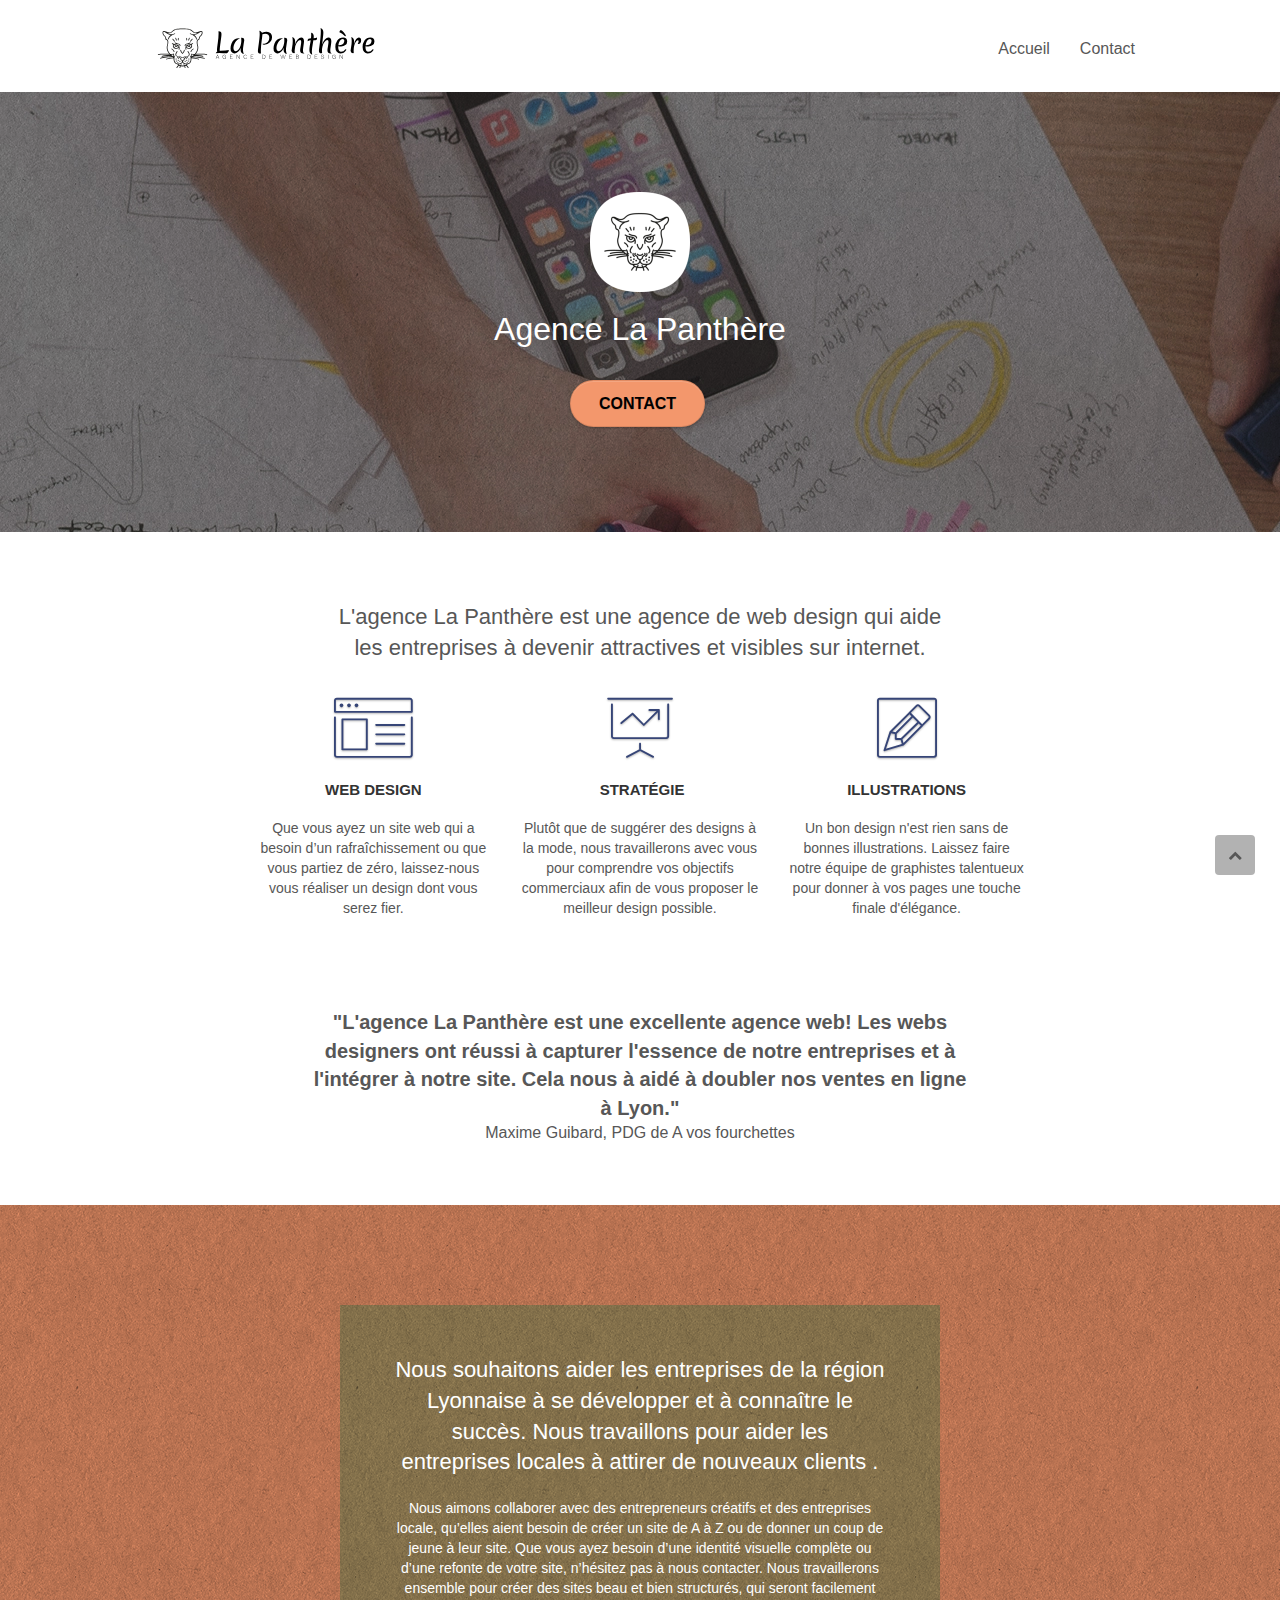
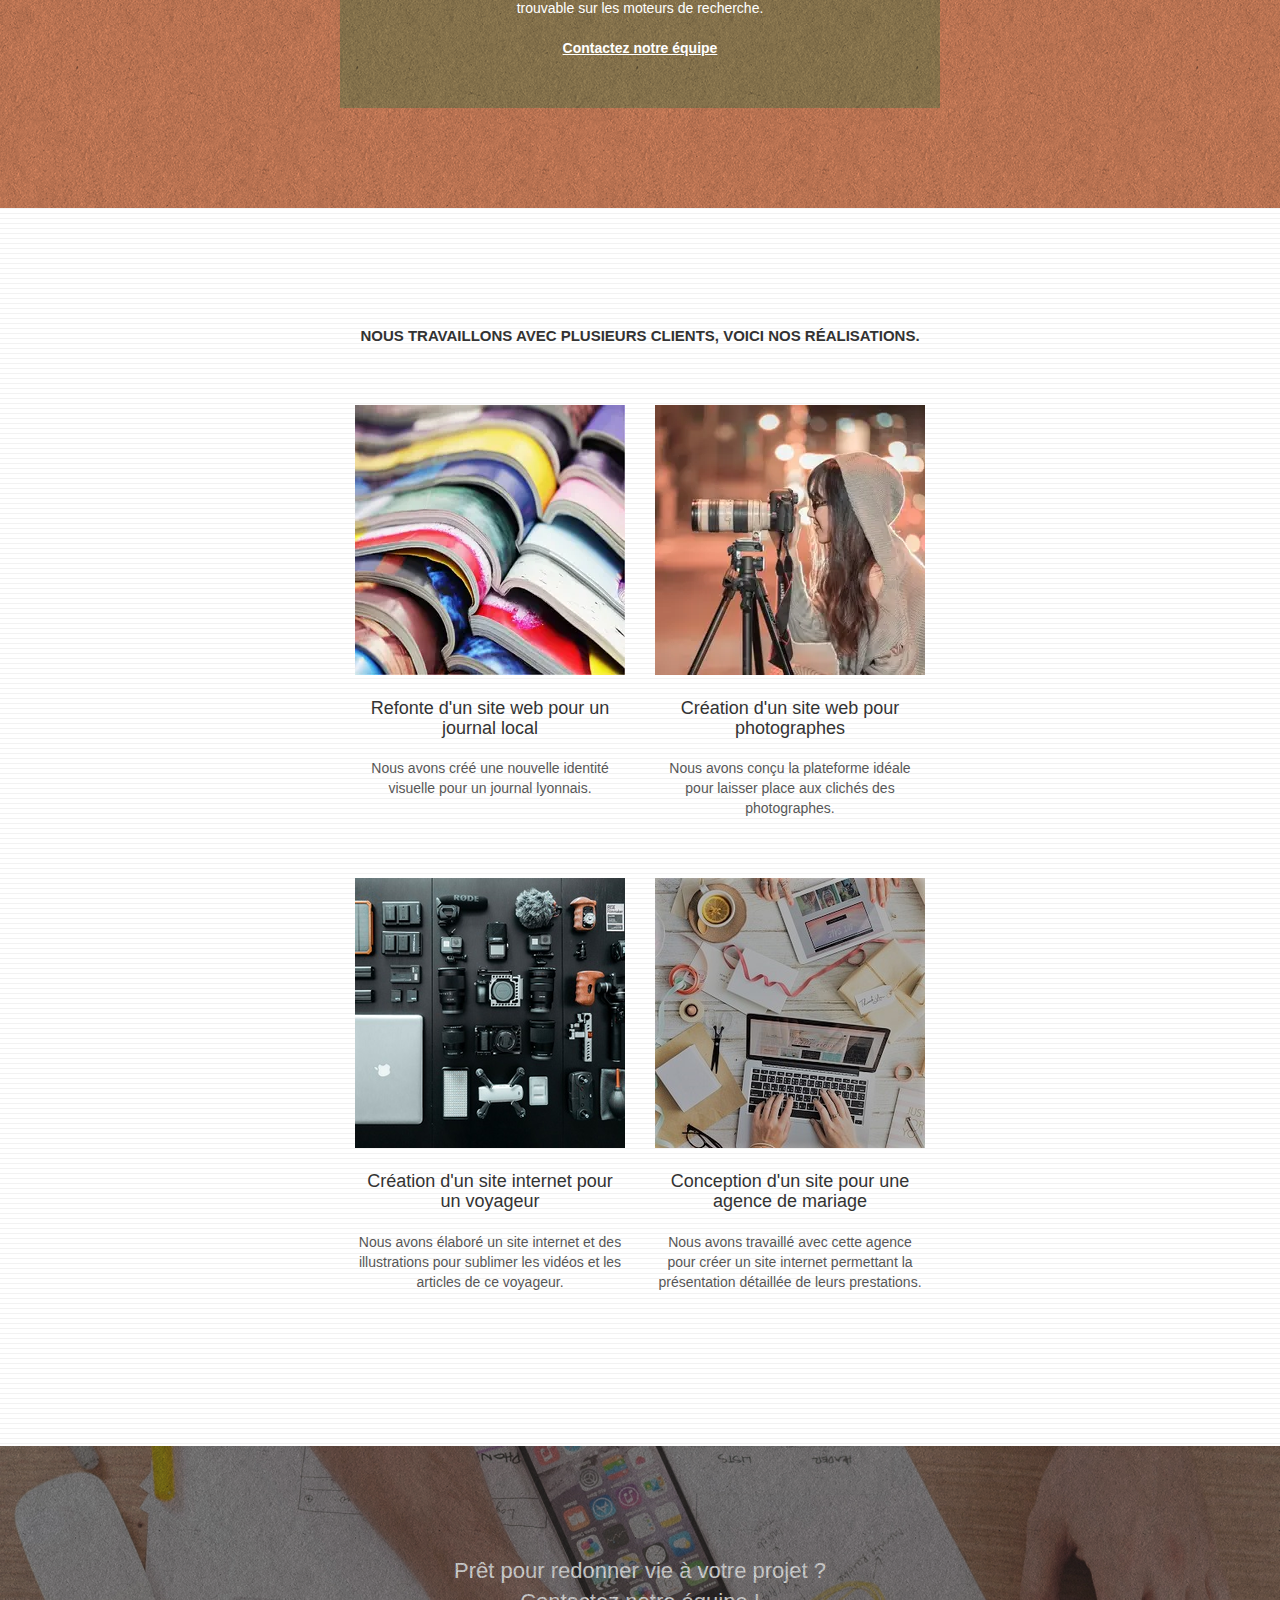
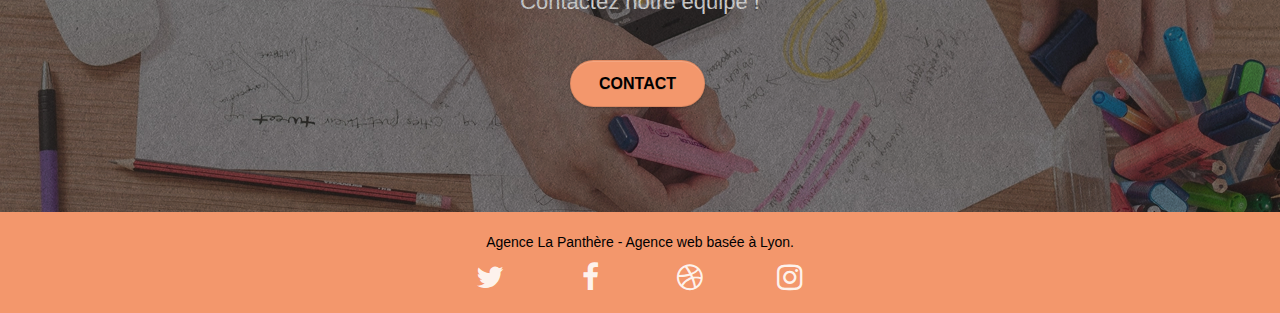
<file: index.html>
<!doctype html>
<html lang="fr">

<head>
	<meta charset="utf-8">
	<meta name="description"
		content="Agence de web design La Panthère située à Lyon. Faites appel à nos services pour améliorer votre attractivité et votre référencement sur Internet. Besoin d'infos: contact@agencelapanthere.com">
	<meta name="viewport" content="width=device-width, initial-scale=1.0, viewport-fit=cover">
	<link rel="shortcut icon" type="image/png" href="favicon.png">
	<meta name="robots" content="index,follow">

	<link rel="stylesheet" type="text/css" href="./css/bootstrap.min.css">
	<link rel="stylesheet" type="text/css" href="style.min.css">
	<link rel="stylesheet" type="text/css" href="./css/font-awesome.min.css">
	<link rel="stylesheet" type="text/css" href="./css/et-line.min.css">



	<script src="./js/jquery-2.1.0.min.js" defer></script>
	<script src="./js/bootstrap.min.js" defer></script>
	<script src="./js/blocs.min.js" defer></script>
	<script src="./js/jquery.touchSwipe.min.js" defer></script>

	<title>La Panthère, agence de web design à Lyon</title>


	<!-- Analytics -->

	<!-- Analytics END -->

</head>

<body>
	<!-- Principal conteneur -->
	<div class="page-container">

		<!-- bloc-0 -->
		<div class="bloc bgc-white l-bloc " id="bloc-0">
			<div class="container bloc-sm">

				<nav class="navbar row">
					<div class="navbar-header">
						<a class="navbar-brand" href="index.html"><img src="img/agence-la-panthere-monochrome.svg"
								alt="logo de l'agence en monochrome" height="40" width="250"></a>
						<button id="nav-toggle" type="button" class="ui-navbar-toggle navbar-toggle"
							data-toggle="collapse" data-target=".navbar-1">
							<span class="sr-only">Toggle navigation</span><span class="icon-bar"></span><span
								class="icon-bar"></span><span class="icon-bar"></span>
						</button>
					</div>
					<div class="collapse navbar-collapse navbar-1 special-dropdown-nav">
						<ul class="site-navigation nav navbar-nav">
							<li>
								<a href="index.html">Accueil</a>
							</li>
							<li>
							</li>
							<li>
								<a href="contact.html">Contact</a>
							</li>
						</ul>
					</div>
				</nav>
			</div>
		</div>
		<!-- bloc-0 END -->

		<!-- bloc-1-presentation -->
		<div class="bloc bgc-dark-slate-blue bg-banniere d-bloc bg-t-edge bloc-bg-texture texture-paper b-parallax"
			id="bloc-1-hero">
			<div class="container bloc-lg">
				<div class="row tight-width-whitespace">
					<div class="col-sm-12">
						<img src="img/logo.webp" class="center-block image-resize-mode" width="100" height="100"
							alt="logo de l'agence">
						<h1 class="text-center hero-bloc-text tc-white">
							Agence La Panthère
						</h1>
						<div class="text-center">
							<a href="contact.html" class="btn btn-lg btn-clean btn-rd cta-hero btn-atomic-tangerine"
								id="cta-hero">Contact</a>
						</div>
					</div>
				</div>
			</div>
		</div>
		<!-- bloc-1-presentation END -->

		<!-- bloc-2-services -->
		<div class="bloc bgc-white l-bloc" id="bloc-2-services">
			<div class="container bloc-md">
				<div class="row">
					<div class="col-sm-12 text-center">
						<h2>L'agence La Panthère est une agence de web design qui aide <br>les entreprises à devenir
							attractives et visibles sur internet. <br></h2>
					</div>
				</div>
				<div class="row voffset-lg med-width-whitespace">
					<div class="col-sm-4">
						<div class="text-center">
							<span class="et-icon-browser sm-shadow icon-dark-slate-blue icons icon-lg"></span>
						</div>
						<h3 class="mg-md text-center">
							Web design
						</h3>
						<p class="text-center ">
							Que vous ayez un site web qui a besoin d&rsquo;un rafraîchissement ou que vous partiez de
							zéro, laissez-nous vous réaliser un design dont vous serez fier.
						</p>
					</div>
					<div class="col-sm-4">
						<div class="text-center">
							<span class="et-icon-presentation sm-shadow icon-dark-slate-blue icons icon-lg"></span>
						</div>
						<h3 class="mg-md text-center">
							&nbsp;Stratégie
						</h3>
						<p class="text-center ">
							Plutôt que de suggérer des designs à la mode, nous travaillerons avec vous pour comprendre
							vos objectifs commerciaux afin de vous proposer le meilleur design possible.<br>
						</p>
					</div>
					<div class="col-sm-4">
						<div class="text-center">
							<span class="et-icon-edit sm-shadow icon-dark-slate-blue icons icon-lg"></span>
						</div>
						<h3 class="mg-md text-center">
							Illustrations
						</h3>
						<p class="text-center ">
							Un bon design n'est rien sans de bonnes illustrations. Laissez faire notre équipe de
							graphistes talentueux pour donner à vos pages une touche finale d'élégance.
						</p>
					</div>
				</div>
				<div class="row voffset-lg voffset">
					<div class="col-xs-12 col-md-8 col-md-offset-2 text-center">
						<p class="citation"><span>"L'agence La Panthère est une excellente agence web!
								Les webs designers ont réussi à capturer l'essence de notre entreprises
								et à l'intégrer à notre site. Cela nous à aidé à doubler nos ventes en ligne à
								Lyon."</span><br>
							Maxime Guibard, PDG de A vos fourchettes
						</p>

					</div>
				</div>
			</div>
		</div>
		<!-- bloc-2-services END -->

		<!-- bloc-3-what-i-do -->
		<div class="bloc tc-white bgc-atomic-tangerine bg-presentation d-bloc bloc-bg-texture texture-paper b-parallax"
			id="bloc-3-what-i-do">
			<div class="container bloc-lg">
				<div class="row tight-width-whitespace black-background">
					<div class="col-sm-12">
						<h2 class="mg-md text-center tc-white">
							Nous souhaitons aider les entreprises de la région Lyonnaise à se développer et à connaître
							le succès. Nous travaillons pour aider les entreprises locales à attirer de nouveaux clients
							.<br>
						</h2>
						<p class="text-center tc-white">
							Nous aimons collaborer avec des entrepreneurs créatifs et des entreprises locale, qu’elles
							aient besoin de créer un site de A à Z ou de donner un coup de jeune à leur site. Que vous
							ayez besoin d’une identité visuelle complète ou d’une refonte de votre site, n’hésitez pas à
							nous contacter. Nous travaillerons ensemble pour créer des sites beau et bien structurés,
							qui seront facilement trouvable sur les moteurs de recherche. <br><br><a
								class="ltc-white bold-link" href="contact.html">Contactez notre équipe</a><br>
						</p>
					</div>
				</div>
			</div>
		</div>
		<!-- bloc-3-what-i-do END -->

		<!-- bloc-4-portfolio -->
		<div class="bloc bgc-white bg-lines-h2-bg bg-repeat l-bloc" id="bloc-4-portfolio">
			<div class="container bloc-lg">
				<div class="row">
					<div class="col-sm-12 text-center">
						<h3>Nous travaillons avec plusieurs clients, voici nos réalisations.</h3>
					</div>
				</div>
				<div class="row tight-width-whitespace portfolio-row">
					<div class="col-sm-6">
						<a href="#" data-lightbox="img/1.webp" data-gallery-id="gallery-1"
							data-caption="Refonte d'un site web pour un journal local" data-frame="snapshot-lb"><img
								src="img/1.webp" alt="refonte site web journal" class="img-responsive portfolio-thumb"
								width="270" height="270"></a>
						<h4 class="mg-md text-center">
							Refonte d'un site web pour un journal local
						</h4>
						<p class="text-center">
							Nous avons créé une nouvelle identité visuelle pour un journal lyonnais.
						</p>
					</div>
					<div class="col-sm-6">
						<a href="#" data-lightbox="img/2.webp" data-gallery-id="gallery-1"
							data-caption="Création d'un site web pour photographes" data-frame="snapshot-lb"><img
								src="img/2.webp" class="img-responsive portfolio-thumb"
								alt="Création d'un site web pour photographes" width="270" height="270"></a>
						<h4 class="mg-md text-center">
							Création d'un site web pour photographes
						</h4>
						<p class="text-center">
							Nous avons conçu la plateforme idéale pour laisser place aux clichés des photographes.
						</p>
					</div>
				</div>
				<div class="row tight-width-whitespace portfolio-row">
					<div class="col-sm-6">
						<a href="#" data-lightbox="img/3.webp" data-gallery-id="gallery-1"
							data-caption="Création d'un site internet pour un voyageur" data-frame="snapshot-lb"><img
								src="img/3.webp" class="img-responsive portfolio-thumb"
								alt="Création d'un site web pour voyageur" width="270" height="270"></a>
						<h4 class="mg-md text-center">
							Création d'un site internet pour un voyageur
						</h4>
						<p class="text-center">
							Nous avons élaboré un site internet et des illustrations pour sublimer les vidéos et les
							articles de ce voyageur.
						</p>
					</div>
					<div class="col-sm-6">
						<a href="#" data-lightbox="img/4.webp" data-gallery-id="gallery-1"
							data-caption="Conception d'un site pour une agence de mariage" data-frame="snapshot-lb"><img
								src="img/4.webp" class="img-responsive portfolio-thumb"
								alt="Création d'un site web pour agence de mariage" width="270" height="270"></a>
						<h4 class="mg-md text-center">
							Conception d'un site pour une agence de mariage
						</h4>
						<p class="text-center">
							Nous avons travaillé avec cette agence pour créer un site internet permettant la
							présentation détaillée de leurs prestations.
						</p>
					</div>
				</div>
			</div>
		</div>
		<!-- bloc-4-portfolio END -->

		<!-- bloc-5-cta -->
		<div class="bloc bgc-dark-slate-blue bg-banniere d-bloc bloc-bg-texture texture-paper" id="bloc-5-cta">
			<div class="container bloc-lg">
				<div class="row">
					<h2 class="mg-md text-center tc-white">
						Prêt pour redonner vie à votre projet ?<br>Contactez notre équipe !
					</h2>
					<div class="col-sm-12 text-center">
						<a href="contact.html"
							class="btn btn-atomic-tangerine btn-clean btn-rd btn-lg cta-hero">Contact</a>
					</div>
				</div>
			</div>
		</div>
		<!-- bloc-5-cta END -->

		<!-- ScrollToTop Button -->
		<a class="bloc-button btn btn-d scrollToTop" role="button" aria-label="Back to top" tabindex="0" onclick="scrollToTarget('1')"><span
				class="fa fa-chevron-up"></span></a>
		<!-- ScrollToTop Button END-->

		<!-- Footer - bloc-8 -->
		<div class="bloc bgc-atomic-tangerine d-bloc" id="bloc-8">
			<div class="container bloc-sm">
				<div class="row">
					<div class="col-sm-12">
						<p class="text-center black">
							Agence La Panthère - Agence web basée à Lyon.<br>
						</p>
						<div class="row row-no-gutters social">
							<div class="col-sm-3">
								<div class="text-center">
									<a class="social" aria-label="Twitter" href="index.html"><span class="fa fa-twitter icon-md"></span></a>
								</div>
							</div>
							<div class="col-sm-3">
								<div class="text-center">
									<a class="social" aria-label="Facebook" href="index.html"><span class="fa fa-facebook icon-md"></span></a>
								</div>
							</div>
							<div class="col-sm-3">
								<div class="text-center">
									<a class="social" aria-label="Dribbble" href="index.html"><span class="fa fa-dribbble icon-md"></span></a>
								</div>
							</div>
							<div class="col-sm-3">
								<div class="text-center">
									<a class="social" aria-label="Instagram" href="index.html"><span
											class="fa fa-instagram icon-md"></span></a>
								</div>
							</div>
						</div>
					</div>
				</div>
			</div>
		</div>
		<!-- Footer - bloc-8 END -->

	</div>
	<!-- Principal conteneur END -->


</body>

</html>
</file>
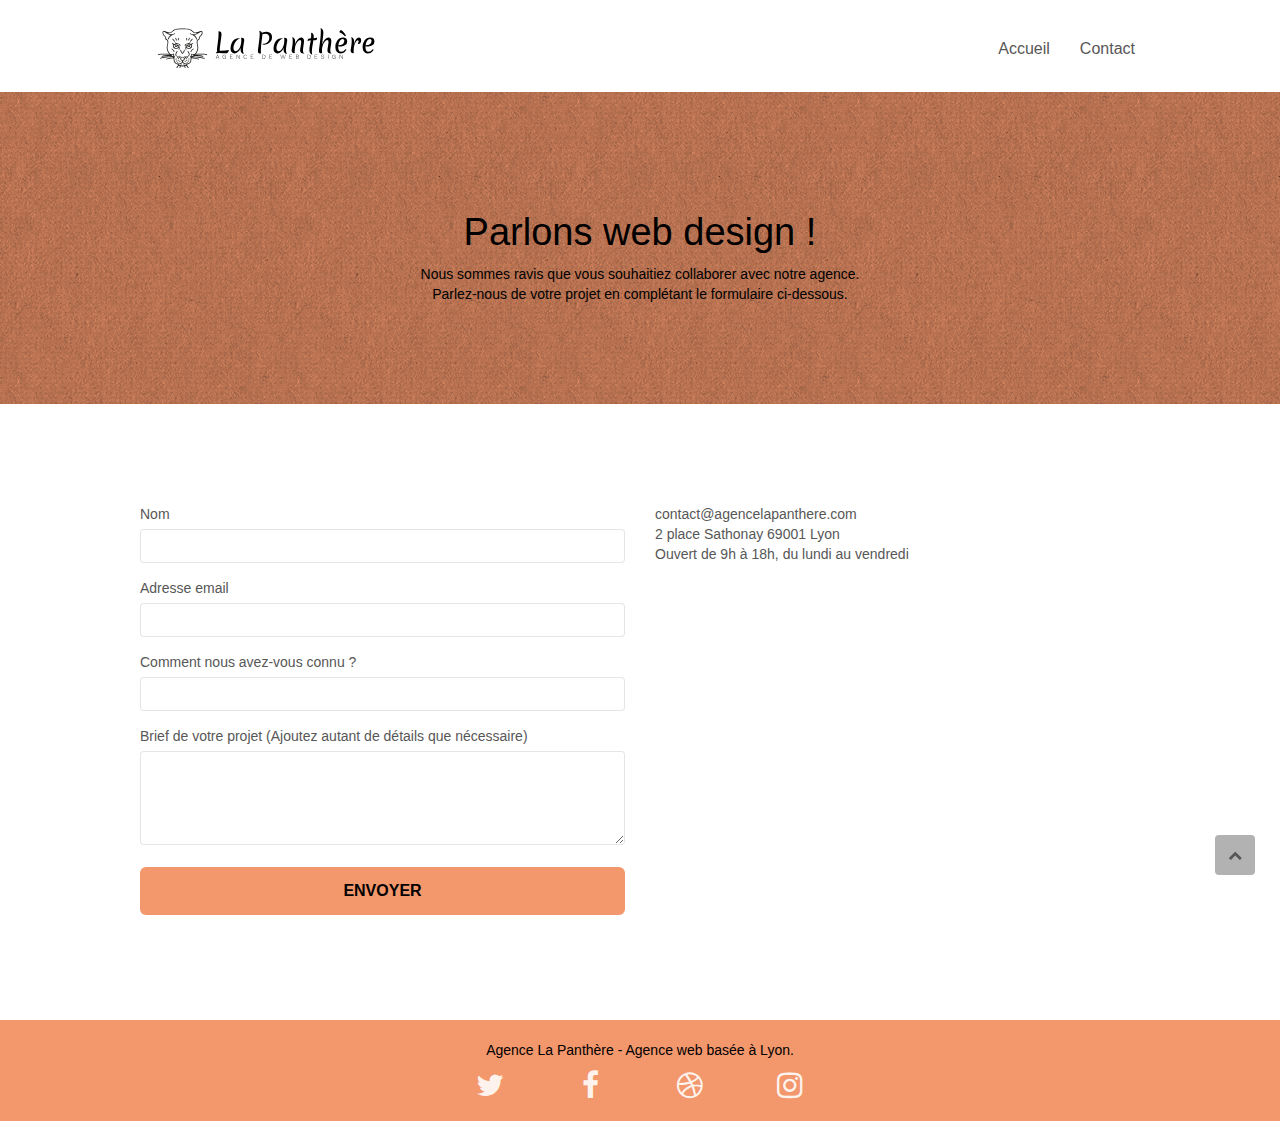
<file: contact.html>
<!doctype html>
<html lang="fr">
<head>
    <meta charset="utf-8">
    <meta name="description" content="Agence La Panthère - Contact. Faites appel à nos services pour améliorer votre attractivité et votre référencement sur Internet.">
    <meta name="viewport" content="width=device-width, initial-scale=1.0, viewport-fit=cover">
    <link rel="shortcut icon" type="image/png" href="favicon.png">
	<meta name="robots" content="index,follow">

    
	<link rel="stylesheet" type="text/css" href="./css/bootstrap.min.css">
	<link rel="stylesheet" type="text/css" href="style.min.css">
	<link rel="stylesheet" type="text/css" href="./css/font-awesome.min.css">
	<link rel="stylesheet" type="text/css" href="./css/et-line.min.css">

	
    
	<script defer src="./js/jquery-2.1.0.min.js"></script>
	<script defer src="./js/bootstrap.min.js"></script>
	<script defer src="./js/blocs.min.js"></script>
	<script defer src="./js/jqBootstrapValidation.min.js"></script>
	<script defer src="./js/formHandler.min.js"></script>
    <title>Contact - Agence de web design La Panthère</title>

    
<!-- Analytics -->
 
<!-- Analytics END -->
    
</head>
<body>
<!-- Principal conteneur -->
<div class="page-container">
    
<!-- bloc-0 -->
<div class="bloc bgc-white l-bloc " id="bloc-0">
	<div class="container bloc-sm">
		<nav class="navbar row">
			<div class="navbar-header">
				<a class="navbar-brand" href="index.html"><img src="img/agence-la-panthere-monochrome.svg" alt="logo de l'agence en monochrome" height="40" width="250"></a>
				<button id="nav-toggle" type="button" class="ui-navbar-toggle navbar-toggle" data-toggle="collapse" data-target=".navbar-1">
					<span class="sr-only">Toggle navigation</span><span class="icon-bar"></span><span class="icon-bar"></span><span class="icon-bar"></span>
				</button>
			</div>
			<div class="collapse navbar-collapse navbar-1 special-dropdown-nav">
				<ul class="site-navigation nav navbar-nav">
					<li>
						<a href="index.html">Accueil</a>
					</li>
					<li>
					</li>
					<li>
						<a href="contact.html">Contact</a>
					</li>
				</ul>
			</div>
		</nav>
	</div>
</div>
<!-- bloc-0 END -->

<!-- bloc-6 -->
<div class="bloc bg-dots-bg bg-repeat bgc-atomic-tangerine d-bloc bloc-bg-texture texture-paper" id="bloc-6">
	<div class="container bloc-lg">
		<div class="row">
			<div class="col-sm-12">
				<h1 class="text-center hero-bloc-text tc-black">
					Parlons web design !
				</h1>
				<p class="text-center mg-lg tc-black tight-width-whitespace">
					Nous sommes ravis que vous souhaitiez collaborer avec notre agence.<br>
					Parlez-nous de votre projet en complétant le formulaire ci-dessous.
				</p>
			</div>
		</div>
	</div>
</div>
<!-- bloc-6 END -->

<!-- bloc-7 -->
<div class="bloc bgc-white l-bloc" id="bloc-7">
	<div class="container bloc-lg">
		<div class="row">
			<div class="col-sm-6">
				<form id="form_1" novalidate data-success-msg="Your message has been sent." data-fail-msg="Sorry it seems that our mail server is not responding, Sorry for the inconvenience!">
					<div class="form-group">
						<label for="name">
							Nom
						</label>
						<input id="name" class="form-control" required>
					</div>
					<div class="form-group">
						<label for="email">
							Adresse email
						</label>
						<input id="email" class="form-control" type="email" required>
					</div>
					<div class="form-group">
						<label for="input_504">
							Comment nous avez-vous connu ?
						</label>
						<input class="form-control" required id="input_504">
					</div>
					<div class="form-group">
						<label for="message">
							Brief de votre projet (Ajoutez autant de détails que nécessaire)<br>
						</label><textarea id="message" class="form-control" rows="4" cols="50" required></textarea>
					</div> 
					<button class="bloc-button btn btn-lg btn-block cta-hero btn-atomic-tangerine" type="submit">
						Envoyer
					</button>
				</form>
			</div>
			<div class="col-sm-6">
				<p>
					contact@agencelapanthere.com<br>2 place Sathonay 69001 Lyon<br>Ouvert de 9h à 18h, du lundi au vendredi<br>
				</p>
			</div>
		</div>
	</div>
</div>
<!-- bloc-7 END -->

<!-- ScrollToTop Button -->
<a class="bloc-button btn btn-d scrollToTop" role="button" aria-label="Back to top" tabindex="0" onclick="scrollToTarget('1')"><span class="fa fa-chevron-up"></span></a>
<!-- ScrollToTop Button END-->


<!-- Footer - bloc-8 -->
<div class="bloc bgc-atomic-tangerine d-bloc" id="bloc-8">
	<div class="container bloc-sm">
		<div class="row">
			<div class="col-sm-12">
				<p class="text-center white">
					Agence La Panthère - Agence web basée à Lyon.<br>
				</p>
				<div class="row row-no-gutters social">
					<div class="col-sm-3">
						<div class="text-center">
							<a class="social" aria-label="Twitter" href="index.html"><span class="fa fa-twitter icon-md"></span></a>
						</div>
					</div>
					<div class="col-sm-3">
						<div class="text-center">
							<a class="social" aria-label="Facebook" href="index.html"><span class="fa fa-facebook icon-md"></span></a>
						</div>
					</div>
					<div class="col-sm-3">
						<div class="text-center">
							<a class="social" aria-label="Dribbble" href="index.html"><span class="fa fa-dribbble icon-md"></span></a>
						</div>
					</div>
					<div class="col-sm-3">
						<div class="text-center">
							<a class="social" aria-label="Instagram" href="index.html"><span class="fa fa-instagram icon-md"></span></a>
						</div>
					</div>
				</div>
			</div>
		</div>
	</div>
</div>
<!-- Footer - bloc-8 END -->

</div>
<!-- Principal conteneur END -->
    

</body>
</html>
</file>
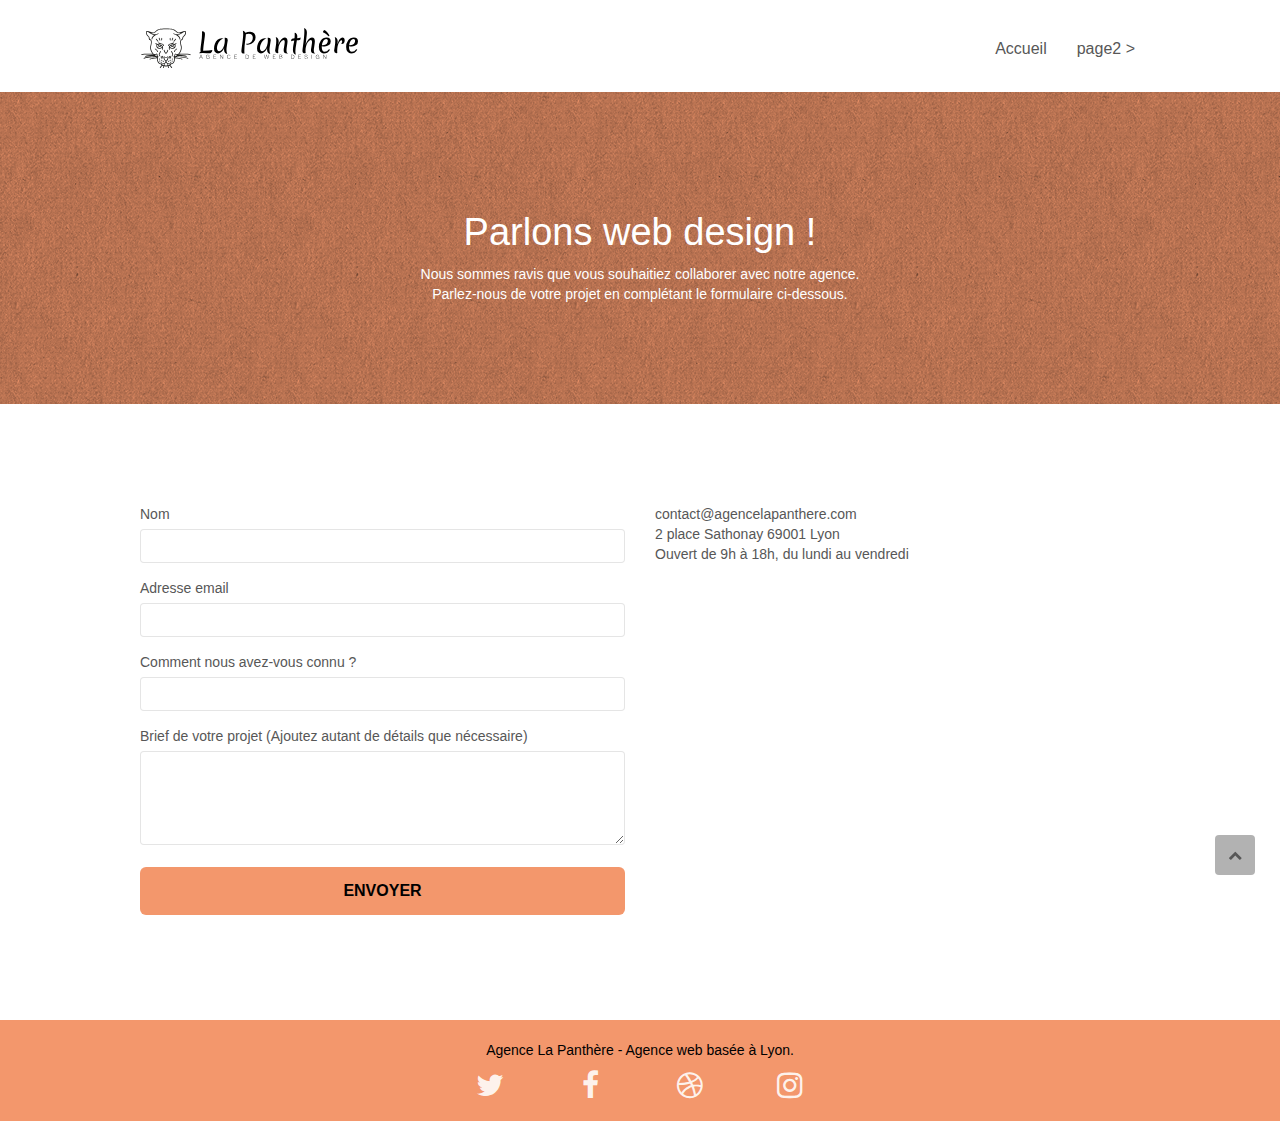
<file: page2.html>
<!doctype html>
<html lang="Default">
<head>
    <meta charset="utf-8">
    <meta name="keywords" content="">
    <meta name="description" content="">
    <meta name="viewport" content="width=device-width, initial-scale=1.0, viewport-fit=cover">
    <link rel="shortcut icon" type="image/png" href="favicon.jpg">
    
	<link rel="stylesheet" href="https://maxcdn.bootstrapcdn.com/bootstrap/3.3.5/css/bootstrap.min.css">
	<link rel="stylesheet" type="text/css" href="style.css">
	<link rel="stylesheet" type="text/css" href="./css/font-awesome.min.css">
	<link rel="stylesheet" type="text/css" href="./css/et-line.min.css">
	
    
	<script defer src="./js/jquery-2.1.0.js"></script>
	<script defer src="./js/bootstrap.js"></script>
	<script defer src="./js/blocs.js"></script>
	<script defer src="./js/jqBootstrapValidation.js"></script>
	<script defer src="./js/formHandler.js"></script>
    <title>page2</title>

    
<!-- Analytics -->
 
<!-- Analytics END -->
    
</head>
<body>
<!-- Principal conteneur -->
<div class="page-container">
    
<!-- bloc-0 -->
<div class="bloc bgc-white l-bloc " id="bloc-0">
	<div class="container bloc-sm">
		<nav class="navbar row">
			<div class="navbar-header">
				<a class="navbar-brand" href="index.html"><img src="img/agence-la-panthere-monochrome.svg" alt="atlanta web design logo" height="40" /></a>
				<button id="nav-toggle" type="button" class="ui-navbar-toggle navbar-toggle" data-toggle="collapse" data-target=".navbar-1">
					<span class="sr-only">Toggle navigation</span><span class="icon-bar"></span><span class="icon-bar"></span><span class="icon-bar"></span>
				</button>
			</div>
			<div class="collapse navbar-collapse navbar-1 special-dropdown-nav">
				<ul class="site-navigation nav navbar-nav">
					<li>
						<a href="index.html">Accueil</a>
					</li>
					<li>
					</li>
					<li>
						<a href="page2.html">page2 &gt;</a>
					</li>
				</ul>
			</div>
		</nav>
	</div>
</div>
<!-- bloc-0 END -->

<!-- bloc-6 -->
<div class="bloc bg-dots-bg bg-repeat bgc-atomic-tangerine d-bloc bloc-bg-texture texture-paper" id="bloc-6">
	<div class="container bloc-lg">
		<div class="row">
			<div class="col-sm-12">
				<h1 class="text-center hero-bloc-text tc-white">
					Parlons web design !
				</h1>
				<p class="text-center mg-lg tc-white tight-width-whitespace">
					Nous sommes ravis que vous souhaitiez collaborer avec notre agence.<br>
					Parlez-nous de votre projet en complétant le formulaire ci-dessous.
				</p>
			</div>
		</div>
	</div>
</div>
<!-- bloc-6 END -->

<!-- bloc-7 -->
<div class="bloc bgc-white l-bloc" id="bloc-7">
	<div class="container bloc-lg">
		<div class="row">
			<div class="col-sm-6">
				<form id="form_1" novalidate data-success-msg="Your message has been sent." data-fail-msg="Sorry it seems that our mail server is not responding, Sorry for the inconvenience!">
					<div class="form-group">
						<label>
							Nom
						</label>
						<input id="name" class="form-control" required />
					</div>
					<div class="form-group">
						<label>
							Adresse email
						</label>
						<input id="email" class="form-control" type="email" required />
					</div>
					<div class="form-group">
						<label>
							Comment nous avez-vous connu ?
						</label>
						<input class="form-control" type="email" required id="input_504" />
					</div>
					<div class="form-group">
						<label>
							Brief de votre projet (Ajoutez autant de détails que nécessaire)<br>
						</label><textarea id="message" class="form-control" rows="4" cols="50" required></textarea>
					</div> 
					<button class="bloc-button btn btn-lg btn-block cta-hero btn-atomic-tangerine" type="submit">
						Envoyer
					</button>
				</form>
			</div>
			<div class="col-sm-6">
				<p>
					contact@agencelapanthere.com<br>2 place Sathonay 69001 Lyon<br>Ouvert de 9h à 18h, du lundi au vendredi<br>
				</p>
			</div>
		</div>
	</div>
</div>
<!-- bloc-7 END -->

<!-- ScrollToTop Button -->
<a class="bloc-button btn btn-d scrollToTop" onclick="scrollToTarget('1')"><span class="fa fa-chevron-up"></span></a>
<!-- ScrollToTop Button END-->


<!-- Footer - bloc-8 -->
<div class="bloc bgc-atomic-tangerine d-bloc" id="bloc-8">
	<div class="container bloc-sm">
		<div class="row">
			<div class="col-sm-12">
				<p class="text-center white">
					Agence La Panthère - Agence web basée à Lyon.<br>
				</p>
				<div class="row row-no-gutters social">
					<div class="col-sm-3">
						<div class="text-center">
							<a class="social" href="index.html"><span class="fa fa-twitter icon-md"></span></a>
						</div>
					</div>
					<div class="col-sm-3">
						<div class="text-center">
							<a class="social" href="index.html"><span class="fa fa-facebook icon-md"></span></a>
						</div>
					</div>
					<div class="col-sm-3">
						<div class="text-center">
							<a class="social" href="index.html"><span class="fa fa-dribbble icon-md"></span></a>
						</div>
					</div>
					<div class="col-sm-3">
						<div class="text-center">
							<a class="social" href="index.html"><span class="fa fa-instagram icon-md"></span></a>
						</div>
					</div>
				</div>
			</div>
		</div>
	</div>
</div>
<!-- Footer - bloc-8 END -->

</div>
<!-- Principal conteneur END -->
    

</body>
</html>
</file>
<file: style.css>
body {
    margin: 0;
    padding: 0;
    background: #FFF;
    overflow-x: hidden;
    -webkit-font-smoothing: antialiased;
    -moz-osx-font-smoothing: grayscale;
}

a,
button {
    transition: all .3s ease-in-out;
}

a:hover {
    text-decoration: none;
    cursor: pointer;
}

#page-loading-blocs-notifaction {
    position: fixed;
    top: 0;
    bottom: 0;
    width: 100%;
    z-index: 100000;
    background: #FFFFFF url("img/pageload-spinner.gif") no-repeat center center;
}

.bloc {
    width: 100%;
    clear: both;
    background: 50% 50% no-repeat;
    padding: 0 50px;
    -webkit-background-size: cover;
    -moz-background-size: cover;
    -o-background-size: cover;
    background-size: cover;
    position: relative;
}

.bloc .container {
    padding-left: 0;
    padding-right: 0;
}

.bloc-lg {
    padding: 100px 50px;
}

.bloc-md {
    padding: 50px;
}

.bloc-sm {
    padding: 20px 50px;
}

.bg-center,
.bg-l-edge,
.bg-r-edge,
.bg-t-edge,
.bg-b-edge,
.bg-tl-edge,
.bg-bl-edge,
.bg-tr-edge,
.bg-br-edge,
.bg-repeat {
    -webkit-background-size: auto!important;
    -moz-background-size: auto!important;
    -o-background-size: auto!important;
    background-size: auto!important;
}

.bg-repeat {
    background: repeat;
}

.bg-t-edge {
    background: top no-repeat;
}

.bloc-bg-texture::before {
    content: "";
    background-size: 2px 2px;
    position: absolute;
    top: 0;
    bottom: 0;
    left: 0;
    right: 0;
}

.texture-paper::before {
    background: url("img/texture-paper.webp");
    background-size: 280px 280px;
}

.b-parallax {
    background-attachment: fixed;
}

.d-bloc {
    color: rgba(255, 255, 255, .7);
}

.d-bloc button:hover {
    color: rgba(255, 255, 255, .9);
}

.d-bloc .icon-round,
.d-bloc .icon-square,
.d-bloc .icon-rounded,
.d-bloc .icon-semi-rounded-a,
.d-bloc .icon-semi-rounded-b {
    border-color: rgba(255, 255, 255, .9);
}

.d-bloc .divider-h span {
    border-color: rgba(255, 255, 255, .2);
}

.d-bloc .a-btn,
.d-bloc .navbar a,
.d-bloc .navbar-brand,
.d-bloc a .icon-sm,
.d-bloc a .icon-md,
.d-bloc a .icon-lg,
.d-bloc a .icon-xl,
.d-bloc h1 a,
.d-bloc h2 a,
.d-bloc h3 a,
.d-bloc h4 a,
.d-bloc h5 a,
.d-bloc h6 a,
.d-bloc p a {
    color: rgba(255, 255, 255, .9);
}

.d-bloc .a-btn:hover,
.d-bloc .navbar a:hover,
.d-bloc .navbar-brand:hover,
.d-bloc a:hover .icon-sm,
.d-bloc a:hover .icon-md,
.d-bloc a:hover .icon-lg,
.d-bloc a:hover .icon-xl,
.d-bloc h1 a:hover,
.d-bloc h2 a:hover,
.d-bloc h3 a:hover,
.d-bloc h4 a:hover,
.d-bloc h5 a:hover,
.d-bloc h6 a:hover,
.d-bloc p a:hover {
    color: rgba(255, 255, 255, 1);
}

.d-bloc .navbar-toggle .icon-bar {
    background: rgba(255, 255, 255, 1);
}

.d-bloc .btn-wire,
.d-bloc .btn-wire:hover {
    color: rgba(255, 255, 255, 1);
    border-color: rgba(255, 255, 255, 1);
}

.d-bloc .panel {
    color: rgba(0, 0, 0, .5);
}

.d-bloc .panel button:hover {
    color: rgba(0, 0, 0, .7);
}

.d-bloc .panel icon {
    border-color: rgba(0, 0, 0, .7);
}

.d-bloc .panel .divider-h span {
    border-color: rgba(0, 0, 0, .1);
}

.d-bloc .panel .a-btn {
    color: rgba(0, 0, 0, .6);
}

.d-bloc .panel .a-btn:hover {
    color: rgba(0, 0, 0, 1);
}

.d-bloc .panel .btn-wire,
.d-bloc .panel .btn-wire:hover {
    color: rgba(0, 0, 0, .7);
    border-color: rgba(0, 0, 0, .3);
}

.d-bloc .panel,
.l-bloc {
    color: rgba(0, 0, 0, .5);
}

.d-bloc .panel button:hover,
.l-bloc button:hover {
    color: rgba(0, 0, 0, .7);
}

.l-bloc .icon-round,
.l-bloc .icon-square,
.l-bloc .icon-rounded,
.l-bloc .icon-semi-rounded-a,
.l-bloc .icon-semi-rounded-b {
    border-color: rgba(0, 0, 0, .7);
}

.d-bloc .panel .divider-h span,
.l-bloc .divider-h span {
    border-color: rgba(0, 0, 0, .1);
}

.d-bloc .panel .a-btn,
.l-bloc .a-btn,
.l-bloc .navbar a,
.l-bloc .navbar-brand,
.l-bloc a .icon-sm,
.l-bloc a .icon-md,
.l-bloc a .icon-lg,
.l-bloc a .icon-xl,
.l-bloc h1 a,
.l-bloc h2 a,
.l-bloc h3 a,
.l-bloc h4 a,
.l-bloc h5 a,
.l-bloc h6 a,
.l-bloc p a {
    color: rgba(0, 0, 0, .6);
}

.d-bloc .panel .a-btn:hover,
.l-bloc .a-btn:hover,
.l-bloc .navbar a:hover,
.l-bloc .navbar-brand:hover,
.l-bloc a:hover .icon-sm,
.l-bloc a:hover .icon-md,
.l-bloc a:hover .icon-lg,
.l-bloc a:hover .icon-xl,
.l-bloc h1 a:hover,
.l-bloc h2 a:hover,
.l-bloc h3 a:hover,
.l-bloc h4 a:hover,
.l-bloc h5 a:hover,
.l-bloc h6 a:hover,
.l-bloc p a:hover {
    color: rgba(0, 0, 0, 1);
}

.l-bloc .navbar-toggle .icon-bar {
    color: rgba(0, 0, 0, .6);
}

.d-bloc .panel .btn-wire,
.d-bloc .panel .btn-wire:hover,
.l-bloc .btn-wire,
.l-bloc .btn-wire:hover {
    color: rgba(0, 0, 0, .7);
    border-color: rgba(0, 0, 0, .3);
}

.voffset {
    margin-top: 30px;
}

.voffset-lg {
    margin-top: 80px;
}

.row-no-gutters {
    margin-right: 0;
    margin-left: 0;
}

.row.row-no-gutters > [class^="col-"],
.row.row-no-gutters > [class*=" col-"] {
    padding-right: 0;
    padding-left: 0;
}

#bloc-1-hero h1 {
    font-size: 32px;
}

.navbar {
    margin-bottom: 0;
}

.navbar-brand {
    height: auto;
    padding: 3px 15px;
    font-size: 25px;
    font-weight: normal;
    font-weight: 600;
    line-height: 44px;
}

.navbar-brand img {
    max-height: 200px;
    margin: 0 5px 0 0;
    display: inline;
}

.navbar-brand img[src$=svg] {
    min-width: 100px;
}

.nav-center .navbar-brand img {
    margin: 0;
}

.navbar .nav {
    padding-top: 2px;
    margin-right: -16px;
    float: right;
}

.nav > li {
    float: left;
    margin-top: 4px;
    font-size: 16px;
}

.navbar-nav .open .dropdown-menu > li > a {
    text-align: inherit;
}

.nav > li a:hover,
.nav > li a:focus {
    background: transparent;
}

.navbar-toggle {
    margin: 10px 10px 0 0;
    border: 0px;
}

.navbar-toggle:hover {
    background: transparent!important;
}

.navbar-toggle .icon-bar {
    background-color: rgba(0, 0, 0, .5);
    width: 26px;
}

.nav-invert .navbar .nav {
    float: left;
}

.nav-invert .navbar-header,
.nav-invert .navbar-brand {
    float: right;
    position: relative;
    z-index: 2;
}

@media (min-width: 768px) {
    .site-navigation {
        position: absolute;
        top: 50%;
        right: 20px;
        transform: translate(0, -50%);
        -webkit-transform: translateY(-50%);
    }
    .nav > li .dropdown-menu a,
    .nav > li .dropdown-menu a:hover {
        color: #484848;
    }
    .nav-invert .site-navigation {
        left: 0;
        right: 0;
    }
    .nav-center {
        text-align: center;
    }
    .nav-center .navbar-header {
        width: 100%;
    }
    .nav-center .navbar-header,
    .nav-center .navbar-brand,
    .nav-center .nav > li {
        float: none;
        display: inline-block;
    }
    .nav-center .site-navigation {
        position: relative;
        width: 100%;
        right: 0;
        margin-right: 0px;
        margin-top: 20px;
    }
    .nav-center.mini-nav .navbar-toggle {
        float: none;
        margin: 10px auto 0;
    }
}

.nav > li > .dropdown a {
    background: none!important;
    display: block;
    padding: 14px 15px;
}

nav .caret {
    margin: 0 5px;
}

.dropdown-menu .dropdown-menu {
    top: -8px;
    left: 100%;
}

.dropdown-menu .dropmenu-flow-right {
    top: 100%;
    left: 0;
    margin-left: -1px;
    border-top-left-radius: 0;
    border-top-right-radius: 0;
}

.dropdown-menu .dropdown span {
    border: 4px solid black;
    border-top-color: transparent;
    border-right-color: transparent;
    border-bottom-color: transparent;
    margin: 6px -5px 0 0!important;
    float: right;
}

.mg-md {
    margin-top: 10px;
    margin-bottom: 20px;
}

.mg-lg {
    margin-top: 10px;
    margin-bottom: 40px;
}

.btn {
    margin: 0 5px 5px 0;
}

.btn.pull-right {
    margin: 0 0 5px 5px;
}

.btn-d,
.btn-d:hover,
.btn-d:focus {
    color: #FFF;
    background: rgba(0, 0, 0, .3);
}

.btn-rd {
    border-radius: 40px;
}

.btn-clean {
    border: 1px solid rgba(0, 0, 0, .08);
    border-bottom-color: rgba(0, 0, 0, .1);
    text-shadow: 0 1px 0 rgba(0, 0, 1, .1);
    box-shadow: 0 1px 3px rgba(0, 0, 1, .25), inset 0 1px 0 0 rgba(255, 255, 255, .15);
}

.icon-md {
    font-size: 30px!important;
}

.icon-lg {
    font-size: 60px!important;
}

.sm-shadow {
    text-shadow: 0 1px 2px rgba(0, 0, 0, .3);
}

.panel-sq,
.panel-sq .panel-heading,
.panel-sq .panel-footer {
    border-radius: 0;
}

.panel-rd {
    border-radius: 30px;
}

.panel-rd .panel-heading {
    border-radius: 29px 29px 0 0;
}

.panel-rd .panel-footer {
    border-radius: 0 0 29px 29px;
}

.form-control {
    border-color: rgba(0, 0, 0, .1);
    box-shadow: none;
}

.scrollToTop {
    width: 40px;
    height: 40px;
    position: fixed;
    bottom: 20px;
    right: 20px;
    opacity: 1;
    z-index: 500;
    transition: all .3s ease-in-out;
}

.scrollToTop span {
    margin-top: 6px;
}

.showScrollTop {
    font-size: 14px;
    opacity: 1;
}

a[data-lightbox] {
    position: relative;
    display: block;
    text-align: center;
}

a[data-lightbox]:hover::before {
    content: "+";
    font-family: "HelveticaNeue-Light", "Helvetica Neue Light", "Helvetica Neue", Helvetica, Arial;
    font-size: 32px;
    width: 50px;
    height: 50px;
    margin-left: -25px;
    border-radius: 50%;
    background: rgba(0, 0, 0, .6);
    color: #FFF;
    font-weight: 100;
    position: absolute;
    top: 50%;
    transform: translateY(-50%);
    -webkit-transform: translateY(-50%);
}

a[data-lightbox]:hover img {
    opacity: 0.6;
    -webkit-animation-fill-mode: none;
    animation-fill-mode: none;
}

#lightbox-modal {
    display: flex;
    align-items: center;
}

#lightbox-modal .modal-dialog {
    width: 90%;
    max-width: 900px;
    margin: 0 auto 0;
}

#lightbox-modal .modal-dialog img {
    max-height: 90vh;
    margin: 0 auto;
}

.lightbox-caption {
    padding: 20px;
    color: #FFF;
    background: rgba(0, 0, 0, .5);
    position: absolute;
    left: 15px;
    right: 15px;
    bottom: 5px;
}

.close-lightbox {
    color: #FFF;
    font-size: 30px;
    position: absolute;
    top: 20px;
    right: 20px;
    z-index: 20;
    background: rgba(0, 0, 0, .5);
    border: none;
    line-height: 30px;
    padding: 0 9px 5px;
    opacity: 0.3;
}

.close-lightbox:hover,
.next-lightbox:hover,
.prev-lightbox:hover {
    opacity: 1.0;
    color: #FFF;
}

.next-lightbox,
.prev-lightbox {
    font-size: 20px;
    color: rgba(255, 255, 255, .9);
    background: rgba(0, 0, 0, .5);
    transition: all .2s ease-in-out;
    position: absolute;
    top: 45%;
    opacity: 0.4;
}

.next-lightbox {
    padding: 6px 8px 1px 13px;
    right: 25px;
}

.prev-lightbox {
    padding: 6px 13px 1px 10px;
    left: 25px;
}

.snapshot-lb .modal-body {
    padding-bottom: 45px;
}

.snapshot-lb .lightbox-caption {
    padding: 0;
    color: rgba(0, 0, 0, .5);
    background: none;
}

h1,
h2,
h3,
h4,
h5,
h6,
p,
label,
.btn,
a {
    font-family: "helvetica";
    font-weight: 400;
    color: #575757!important;
}

.container {
    max-width: 1000px;
}

.hero-bloc-text {
    font-size: 38px;
}

.hero-bloc-text-sub {
    font-size: 36px;
}

.statement-bloc-text {
    line-height: 26px;
    font-style: italic;
    font-size: 20px;
    text-align: center;
    font-weight: lighter;
    max-width: 520px;
    margin: auto auto auto auto;
}

p {
    font-size: 14px;
}

.tight-width-whitespace {
    max-width: 600px;
    margin: auto auto auto auto;
}

.h1 {
    font-size: 20px;
    font-family: "Open Sans";
}

.cta-hero {
    margin-top: 22px;
    color: #FFFFFF!important;
    text-transform: uppercase;
    padding: 12px 28px 12px 28px;
    font-size: 16px;
    font-weight: 700;
}

.social {
    max-width: 400px;
    margin: auto auto auto auto;
}

h2 {
    font-size: 22px;
    line-height: 1.4em;
}

h3 {
    font-size: 15px;
    text-transform: uppercase;
    font-weight: 700;
    color: #333333!important;
}

.med-width-whitespace {
    max-width: 800px;
    margin: auto auto auto auto;
    box-shadow: 0px 0px 0px #000000;
}

h1 {
    color: #333333!important;
}

h4 {
    color: #333333!important;
}

.icons {
    margin-bottom: 14px;
    margin-top: 24px;
}

.black {
    color:#000000!important;
}

.white {
    color: #000000!important;
}

.portfolio-thumb {
    margin-bottom: 24px;
    margin-left: auto;
    margin-right: auto;
}

.portfolio-row {
    margin-bottom: 44px;
    margin-top: 50px;
}

.avatar {
    box-shadow: 0px 4px 9px rgba(0, 0, 0, 0.3);
}

.black-background {
    background-color: rgba(165, 147, 99, .9);
    padding: 40px 40px 40px 40px;
}

.bold-link {
    font-weight: 900;
    text-decoration: underline!important;
}

.bgc-white {
    background-color: #FFFFFF;
}

.bgc-dark-slate-blue {
    background-color: #364577;
}

.bgc-atomic-tangerine {
    background-color: #F3976C;
}

.tc-black{
    color: #000000!important;
}

.tc-white {
    color: #FFFFFF!important;
}

.btn-atomic-tangerine {
    background: #F3976C;
    color: #000000!important;
}

.btn-atomic-tangerine:hover {
    background: #c27956!important;
    color: #FFFFFF!important;
}

.ltc-white {
    color: #FFFFFF!important;
}

.ltc-white:hover {
    color: #cccccc!important;
}

.ltc-atomic-tangerine {
    color: #F3976C!important;
}

.ltc-atomic-tangerine:hover {
    color: #c27956!important;
}

.icon-dark-slate-blue {
    color: #364577!important;
    border-color: #364577!important;
}

.bg-dots-bg {
    background-image: url("img/dots-bg.png");
}

.bg-lines-h2-bg {
    background-image: url("img/lines-h2-bg.png");
}

.bg-banniere {
    background-image: url("img/agence-la-panthere.webp");
}

.bg-presentation {
    background-image: url("img/image-de-presentation.webp");
}

.citation {
    font-size: 16px;
}

.citation span {
    font-weight: 700;
    font-size: 20px;
}

.img-responsive {
    width: 270px;
    height: 270px;
}

@media (max-width: 1024px) {
    .bloc {
        padding-left: 20px;
        padding-right: 20px;
    }
    .bloc.full-width-bloc,
    .bloc-tile-2.full-width-bloc .container,
    .bloc-tile-3.full-width-bloc .container,
    .bloc-tile-4.full-width-bloc .container {
        padding-left: 0;
        padding-right: 0;
    }
}

@media (max-width: 992px) and (min-width: 768px) {
    .navbar .nav {
        max-width: 80%
    }
    .nav-center.navbar .nav {
        max-width: 100%
    }
}

@media only screen and (min-width: 768px) and (max-width: 1024px) and (orientation: landscape) {
    .b-parallax {
        background-attachment: scroll;
    }
}

@media only screen and (min-width: 1024px) and (max-width: 1366px) and (-webkit-min-device-pixel-ratio: 1.5) {
    .b-parallax {
        background-attachment: scroll;
    }
}

@media (max-width: 991px) {
    .container {
        width: 100%;
    }
    .b-parallax {
        background-attachment: scroll;
    }
    .page-container,
    #hero-bloc {
        overflow-x: hidden;
        position: relative;
    }
    .bloc {
        padding: 0 20px;
    }
    .bloc-group,
    .bloc-group .bloc {
        display: block;
        width: 100%;
    }
    .bloc-fill-screen .fill-bloc-top-edge,
    .bloc-fill-screen .fill-bloc-bottom-edge {
        padding: 0 20px;
    }
}

@media (max-width: 767px) {
    .page-container {
        overflow-x: hidden;
        position: relative;
    }
    h1,
    h2,
    h3,
    h4,
    h5,
    h6,
    p,
    #disqus_thread {
        padding-left: 10px!important;
        padding-right: 10px!important;
    }
    .b-parallax {
        background-attachment: scroll;
    }
    .navbar .nav {
        padding-top: 0;
        border-top: 1px solid rgba(0, 0, 0, .2);
        float: none!important;
    }
    .navbar.row {
        margin-left: 0;
        margin-right: 0;
    }
    .site-navigation {
        position: inherit;
        transform: none;
        -webkit-transform: none;
        -ms-transform: none;
    }
    .nav > li {
        margin-top: 0;
        border-bottom: 1px solid rgba(0, 0, 0, .1);
        background: rgba(0, 0, 0, .05);
        text-align: left;
        padding-left: 15px;
        width: 100%;
    }
    .nav > li:hover {
        background: rgba(0, 0, 0, .08);
    }
    .dropdown .dropdown a .caret {
        float: none;
        margin: 5px 0 0 10px!important;
        border: 4px solid black;
        border-bottom-color: transparent;
        border-right-color: transparent;
        border-left-color: transparent;
    }
    #hero-bloc .navbar .nav {
        background: rgba(0, 0, 0, .8);
    }
    #hero-bloc .navbar .nav a {
        color: rgba(255, 255, 255, .6);
    }
    .hero {
        padding: 50px 0;
    }
    .hero-nav {
        left: -1px;
        right: -1px;
    }
    .navbar-collapse {
        padding: 0;
        overflow-x: hidden;
        -webkit-box-shadow: none;
        box-shadow: none;
    }
    .navbar-brand img {
        max-height: 40px;
        width: auto;
    }
    .nav-invert .navbar-header {
        float: none;
        width: 100%;
    }
    .nav-invert .navbar-toggle {
        float: left;
        margin-left: 10px;
    }
    .bloc {
        padding-left: 0;
        padding-right: 0;
    }
    .bloc-xxl,
    .bloc-xl,
    .bloc-lg {
        padding: 40px 0;
    }
    .bloc-sm,
    .bloc-md {
        padding-left: 0;
        padding-right: 0;
    }
    .bloc-tile-2 .container,
    .bloc-tile-3 .container,
    .bloc-tile-4 .container,
    .bloc-fill-screen .fill-bloc-top-edge,
    .bloc-fill-screen .fill-bloc-bottom-edge {
        padding-left: 0;
        padding-right: 0;
    }
    .a-block {
        padding: 0 10px;
    }
    .btn-dwn {
        display: none;
    }
    .voffset {
        margin-top: 5px;
    }
    .voffset-md {
        margin-top: 20px;
    }
    .voffset-lg {
        margin-top: 30px;
    }
    form {
        padding: 5px;
    }
    .close-lightbox {
        display: inline-block;
    }
    .blocsapp-device-iphone5 {
        background-size: 216px 425px;
        padding-top: 60px;
        width: 216px;
        height: 425px;
    }
    .blocsapp-device-iphone5 img {
        width: 180px;
        height: 320px;
    }
}

@media (max-width: 400px) {
    .bloc {
        padding-left: 0;
        padding-right: 0;
    }
}

@media (max-width: 767px) {
    .bloc-mob-center-text {
        text-align: center;
    }
}
</file>
<file: style.min.css>
body{margin:0;padding:0;background:#fff;overflow-x:hidden;-webkit-font-smoothing:antialiased;-moz-osx-font-smoothing:grayscale}a,button{transition:all .3s ease-in-out}a:hover{text-decoration:none;cursor:pointer}#page-loading-blocs-notifaction{position:fixed;top:0;bottom:0;width:100%;z-index:100000;background:#fff url(img/pageload-spinner.gif) no-repeat center center}.bloc{width:100%;clear:both;background:50% 50% no-repeat;padding:0 50px;-webkit-background-size:cover;-moz-background-size:cover;-o-background-size:cover;background-size:cover;position:relative}.bloc .container{padding-left:0;padding-right:0}.bloc-lg{padding:100px 50px}.bloc-md{padding:50px}.bloc-sm{padding:20px 50px}.bg-b-edge,.bg-bl-edge,.bg-br-edge,.bg-center,.bg-l-edge,.bg-r-edge,.bg-repeat,.bg-t-edge,.bg-tl-edge,.bg-tr-edge{-webkit-background-size:auto!important;-moz-background-size:auto!important;-o-background-size:auto!important;background-size:auto!important}.bg-repeat{background:repeat}.bg-t-edge{background:top no-repeat}.bloc-bg-texture::before{content:"";background-size:2px 2px;position:absolute;top:0;bottom:0;left:0;right:0}.texture-paper::before{background:url(img/texture-paper.webp);background-size:280px 280px}.b-parallax{background-attachment:fixed}.d-bloc{color:rgba(255,255,255,.7)}.d-bloc button:hover{color:rgba(255,255,255,.9)}.d-bloc .icon-round,.d-bloc .icon-rounded,.d-bloc .icon-semi-rounded-a,.d-bloc .icon-semi-rounded-b,.d-bloc .icon-square{border-color:rgba(255,255,255,.9)}.d-bloc .divider-h span{border-color:rgba(255,255,255,.2)}.d-bloc .a-btn,.d-bloc .navbar a,.d-bloc .navbar-brand,.d-bloc a .icon-lg,.d-bloc a .icon-md,.d-bloc a .icon-sm,.d-bloc a .icon-xl,.d-bloc h1 a,.d-bloc h2 a,.d-bloc h3 a,.d-bloc h4 a,.d-bloc h5 a,.d-bloc h6 a,.d-bloc p a{color:rgba(255,255,255,.9)}.d-bloc .a-btn:hover,.d-bloc .navbar a:hover,.d-bloc .navbar-brand:hover,.d-bloc a:hover .icon-lg,.d-bloc a:hover .icon-md,.d-bloc a:hover .icon-sm,.d-bloc a:hover .icon-xl,.d-bloc h1 a:hover,.d-bloc h2 a:hover,.d-bloc h3 a:hover,.d-bloc h4 a:hover,.d-bloc h5 a:hover,.d-bloc h6 a:hover,.d-bloc p a:hover{color:rgba(255,255,255,1)}.d-bloc .navbar-toggle .icon-bar{background:rgba(255,255,255,1)}.d-bloc .btn-wire,.d-bloc .btn-wire:hover{color:rgba(255,255,255,1);border-color:rgba(255,255,255,1)}.d-bloc .panel{color:rgba(0,0,0,.5)}.d-bloc .panel button:hover{color:rgba(0,0,0,.7)}.d-bloc .panel icon{border-color:rgba(0,0,0,.7)}.d-bloc .panel .divider-h span{border-color:rgba(0,0,0,.1)}.d-bloc .panel .a-btn{color:rgba(0,0,0,.6)}.d-bloc .panel .a-btn:hover{color:rgba(0,0,0,1)}.d-bloc .panel .btn-wire,.d-bloc .panel .btn-wire:hover{color:rgba(0,0,0,.7);border-color:rgba(0,0,0,.3)}.d-bloc .panel,.l-bloc{color:rgba(0,0,0,.5)}.d-bloc .panel button:hover,.l-bloc button:hover{color:rgba(0,0,0,.7)}.l-bloc .icon-round,.l-bloc .icon-rounded,.l-bloc .icon-semi-rounded-a,.l-bloc .icon-semi-rounded-b,.l-bloc .icon-square{border-color:rgba(0,0,0,.7)}.d-bloc .panel .divider-h span,.l-bloc .divider-h span{border-color:rgba(0,0,0,.1)}.d-bloc .panel .a-btn,.l-bloc .a-btn,.l-bloc .navbar a,.l-bloc .navbar-brand,.l-bloc a .icon-lg,.l-bloc a .icon-md,.l-bloc a .icon-sm,.l-bloc a .icon-xl,.l-bloc h1 a,.l-bloc h2 a,.l-bloc h3 a,.l-bloc h4 a,.l-bloc h5 a,.l-bloc h6 a,.l-bloc p a{color:rgba(0,0,0,.6)}.d-bloc .panel .a-btn:hover,.l-bloc .a-btn:hover,.l-bloc .navbar a:hover,.l-bloc .navbar-brand:hover,.l-bloc a:hover .icon-lg,.l-bloc a:hover .icon-md,.l-bloc a:hover .icon-sm,.l-bloc a:hover .icon-xl,.l-bloc h1 a:hover,.l-bloc h2 a:hover,.l-bloc h3 a:hover,.l-bloc h4 a:hover,.l-bloc h5 a:hover,.l-bloc h6 a:hover,.l-bloc p a:hover{color:rgba(0,0,0,1)}.l-bloc .navbar-toggle .icon-bar{color:rgba(0,0,0,.6)}.d-bloc .panel .btn-wire,.d-bloc .panel .btn-wire:hover,.l-bloc .btn-wire,.l-bloc .btn-wire:hover{color:rgba(0,0,0,.7);border-color:rgba(0,0,0,.3)}.voffset{margin-top:30px}.voffset-lg{margin-top:80px}.row-no-gutters{margin-right:0;margin-left:0}.row.row-no-gutters>[class*=" col-"],.row.row-no-gutters>[class^=col-]{padding-right:0;padding-left:0}#bloc-1-hero h1{font-size:32px}.navbar{margin-bottom:0}.navbar-brand{height:auto;padding:3px 15px;font-size:25px;font-weight:400;font-weight:600;line-height:44px}.navbar-brand img{max-height:200px;margin:0 5px 0 0;display:inline}.navbar-brand img[src$=svg]{min-width:100px}.nav-center .navbar-brand img{margin:0}.navbar .nav{padding-top:2px;margin-right:-16px;float:right}.nav>li{float:left;margin-top:4px;font-size:16px}.navbar-nav .open .dropdown-menu>li>a{text-align:inherit}.nav>li a:focus,.nav>li a:hover{background:0 0}.navbar-toggle{margin:10px 10px 0 0;border:0}.navbar-toggle:hover{background:0 0!important}.navbar-toggle .icon-bar{background-color:rgba(0,0,0,.5);width:26px}.nav-invert .navbar .nav{float:left}.nav-invert .navbar-brand,.nav-invert .navbar-header{float:right;position:relative;z-index:2}@media (min-width:768px){.site-navigation{position:absolute;top:50%;right:20px;transform:translate(0,-50%);-webkit-transform:translateY(-50%)}.nav>li .dropdown-menu a,.nav>li .dropdown-menu a:hover{color:#484848}.nav-invert .site-navigation{left:0;right:0}.nav-center{text-align:center}.nav-center .navbar-header{width:100%}.nav-center .nav>li,.nav-center .navbar-brand,.nav-center .navbar-header{float:none;display:inline-block}.nav-center .site-navigation{position:relative;width:100%;right:0;margin-right:0;margin-top:20px}.nav-center.mini-nav .navbar-toggle{float:none;margin:10px auto 0}}.nav>li>.dropdown a{background:0 0!important;display:block;padding:14px 15px}nav .caret{margin:0 5px}.dropdown-menu .dropdown-menu{top:-8px;left:100%}.dropdown-menu .dropmenu-flow-right{top:100%;left:0;margin-left:-1px;border-top-left-radius:0;border-top-right-radius:0}.dropdown-menu .dropdown span{border:4px solid #000;border-top-color:transparent;border-right-color:transparent;border-bottom-color:transparent;margin:6px -5px 0 0!important;float:right}.mg-md{margin-top:10px;margin-bottom:20px}.mg-lg{margin-top:10px;margin-bottom:40px}.btn{margin:0 5px 5px 0}.btn.pull-right{margin:0 0 5px 5px}.btn-d,.btn-d:focus,.btn-d:hover{color:#fff;background:rgba(0,0,0,.3)}.btn-rd{border-radius:40px}.btn-clean{border:1px solid rgba(0,0,0,.08);border-bottom-color:rgba(0,0,0,.1);text-shadow:0 1px 0 rgba(0,0,1,.1);box-shadow:0 1px 3px rgba(0,0,1,.25),inset 0 1px 0 0 rgba(255,255,255,.15)}.icon-md{font-size:30px!important}.icon-lg{font-size:60px!important}.sm-shadow{text-shadow:0 1px 2px rgba(0,0,0,.3)}.panel-sq,.panel-sq .panel-footer,.panel-sq .panel-heading{border-radius:0}.panel-rd{border-radius:30px}.panel-rd .panel-heading{border-radius:29px 29px 0 0}.panel-rd .panel-footer{border-radius:0 0 29px 29px}.form-control{border-color:rgba(0,0,0,.1);box-shadow:none}.scrollToTop{width:40px;height:40px;position:fixed;bottom:20px;right:20px;opacity:1;z-index:500;transition:all .3s ease-in-out}.scrollToTop span{margin-top:6px}.showScrollTop{font-size:14px;opacity:1}a[data-lightbox]{position:relative;display:block;text-align:center}a[data-lightbox]:hover::before{content:"+";font-family:HelveticaNeue-Light,"Helvetica Neue Light","Helvetica Neue",Helvetica,Arial;font-size:32px;width:50px;height:50px;margin-left:-25px;border-radius:50%;background:rgba(0,0,0,.6);color:#fff;font-weight:100;position:absolute;top:50%;transform:translateY(-50%);-webkit-transform:translateY(-50%)}a[data-lightbox]:hover img{opacity:.6;-webkit-animation-fill-mode:none;animation-fill-mode:none}#lightbox-modal{display:flex;align-items:center}#lightbox-modal .modal-dialog{width:90%;max-width:900px;margin:0 auto 0}#lightbox-modal .modal-dialog img{max-height:90vh;margin:0 auto}.lightbox-caption{padding:20px;color:#fff;background:rgba(0,0,0,.5);position:absolute;left:15px;right:15px;bottom:5px}.close-lightbox{color:#fff;font-size:30px;position:absolute;top:20px;right:20px;z-index:20;background:rgba(0,0,0,.5);border:none;line-height:30px;padding:0 9px 5px;opacity:.3}.close-lightbox:hover,.next-lightbox:hover,.prev-lightbox:hover{opacity:1;color:#fff}.next-lightbox,.prev-lightbox{font-size:20px;color:rgba(255,255,255,.9);background:rgba(0,0,0,.5);transition:all .2s ease-in-out;position:absolute;top:45%;opacity:.4}.next-lightbox{padding:6px 8px 1px 13px;right:25px}.prev-lightbox{padding:6px 13px 1px 10px;left:25px}.snapshot-lb .modal-body{padding-bottom:45px}.snapshot-lb .lightbox-caption{padding:0;color:rgba(0,0,0,.5);background:0 0}.btn,a,h1,h2,h3,h4,h5,h6,label,p{font-family:helvetica;font-weight:400;color:#575757!important}.container{max-width:1000px}.hero-bloc-text{font-size:38px}.hero-bloc-text-sub{font-size:36px}.statement-bloc-text{line-height:26px;font-style:italic;font-size:20px;text-align:center;font-weight:lighter;max-width:520px;margin:auto auto auto auto}p{font-size:14px}.tight-width-whitespace{max-width:600px;margin:auto auto auto auto}.h1{font-size:20px;font-family:"Open Sans"}.cta-hero{margin-top:22px;color:#fff!important;text-transform:uppercase;padding:12px 28px 12px 28px;font-size:16px;font-weight:700}.social{max-width:400px;margin:auto auto auto auto}h2{font-size:22px;line-height:1.4em}h3{font-size:15px;text-transform:uppercase;font-weight:700;color:#333!important}.med-width-whitespace{max-width:800px;margin:auto auto auto auto;box-shadow:0 0 0 #000}h1{color:#333!important}h4{color:#333!important}.icons{margin-bottom:14px;margin-top:24px}.black{color:#000!important}.white{color:#000!important}.portfolio-thumb{margin-bottom:24px;margin-left:auto;margin-right:auto}.portfolio-row{margin-bottom:44px;margin-top:50px}.avatar{box-shadow:0 4px 9px rgba(0,0,0,.3)}.black-background{background-color:rgba(165,147,99,.9);padding:40px 40px 40px 40px}.bold-link{font-weight:900;text-decoration:underline!important}.bgc-white{background-color:#fff}.bgc-dark-slate-blue{background-color:#364577}.bgc-atomic-tangerine{background-color:#f3976c}.tc-black{color:#000!important}.tc-white{color:#fff!important}.btn-atomic-tangerine{background:#f3976c;color:#000!important}.btn-atomic-tangerine:hover{background:#c27956!important;color:#fff!important}.ltc-white{color:#fff!important}.ltc-white:hover{color:#ccc!important}.ltc-atomic-tangerine{color:#f3976c!important}.ltc-atomic-tangerine:hover{color:#c27956!important}.icon-dark-slate-blue{color:#364577!important;border-color:#364577!important}.bg-dots-bg{background-image:url(img/dots-bg.png)}.bg-lines-h2-bg{background-image:url(img/lines-h2-bg.png)}.bg-banniere{background-image:url(img/agence-la-panthere.webp)}.bg-presentation{background-image:url(img/image-de-presentation.webp)}.citation{font-size:16px}.citation span{font-weight:700;font-size:20px}.img-responsive{width:270px;height:270px}@media (max-width:1024px){.bloc{padding-left:20px;padding-right:20px}.bloc-tile-2.full-width-bloc .container,.bloc-tile-3.full-width-bloc .container,.bloc-tile-4.full-width-bloc .container,.bloc.full-width-bloc{padding-left:0;padding-right:0}}@media (max-width:992px) and (min-width:768px){.navbar .nav{max-width:80%}.nav-center.navbar .nav{max-width:100%}}@media only screen and (min-width:768px) and (max-width:1024px) and (orientation:landscape){.b-parallax{background-attachment:scroll}}@media only screen and (min-width:1024px) and (max-width:1366px) and (-webkit-min-device-pixel-ratio:1.5){.b-parallax{background-attachment:scroll}}@media (max-width:991px){.container{width:100%}.b-parallax{background-attachment:scroll}#hero-bloc,.page-container{overflow-x:hidden;position:relative}.bloc{padding:0 20px}.bloc-group,.bloc-group .bloc{display:block;width:100%}.bloc-fill-screen .fill-bloc-bottom-edge,.bloc-fill-screen .fill-bloc-top-edge{padding:0 20px}}@media (max-width:767px){.page-container{overflow-x:hidden;position:relative}#disqus_thread,h1,h2,h3,h4,h5,h6,p{padding-left:10px!important;padding-right:10px!important}.b-parallax{background-attachment:scroll}.navbar .nav{padding-top:0;border-top:1px solid rgba(0,0,0,.2);float:none!important}.navbar.row{margin-left:0;margin-right:0}.site-navigation{position:inherit;transform:none;-webkit-transform:none;-ms-transform:none}.nav>li{margin-top:0;border-bottom:1px solid rgba(0,0,0,.1);background:rgba(0,0,0,.05);text-align:left;padding-left:15px;width:100%}.nav>li:hover{background:rgba(0,0,0,.08)}.dropdown .dropdown a .caret{float:none;margin:5px 0 0 10px!important;border:4px solid #000;border-bottom-color:transparent;border-right-color:transparent;border-left-color:transparent}#hero-bloc .navbar .nav{background:rgba(0,0,0,.8)}#hero-bloc .navbar .nav a{color:rgba(255,255,255,.6)}.hero{padding:50px 0}.hero-nav{left:-1px;right:-1px}.navbar-collapse{padding:0;overflow-x:hidden;-webkit-box-shadow:none;box-shadow:none}.navbar-brand img{max-height:40px;width:auto}.nav-invert .navbar-header{float:none;width:100%}.nav-invert .navbar-toggle{float:left;margin-left:10px}.bloc{padding-left:0;padding-right:0}.bloc-lg,.bloc-xl,.bloc-xxl{padding:40px 0}.bloc-md,.bloc-sm{padding-left:0;padding-right:0}.bloc-fill-screen .fill-bloc-bottom-edge,.bloc-fill-screen .fill-bloc-top-edge,.bloc-tile-2 .container,.bloc-tile-3 .container,.bloc-tile-4 .container{padding-left:0;padding-right:0}.a-block{padding:0 10px}.btn-dwn{display:none}.voffset{margin-top:5px}.voffset-md{margin-top:20px}.voffset-lg{margin-top:30px}form{padding:5px}.close-lightbox{display:inline-block}.blocsapp-device-iphone5{background-size:216px 425px;padding-top:60px;width:216px;height:425px}.blocsapp-device-iphone5 img{width:180px;height:320px}}@media (max-width:400px){.bloc{padding-left:0;padding-right:0}}@media (max-width:767px){.bloc-mob-center-text{text-align:center}}
</file>
